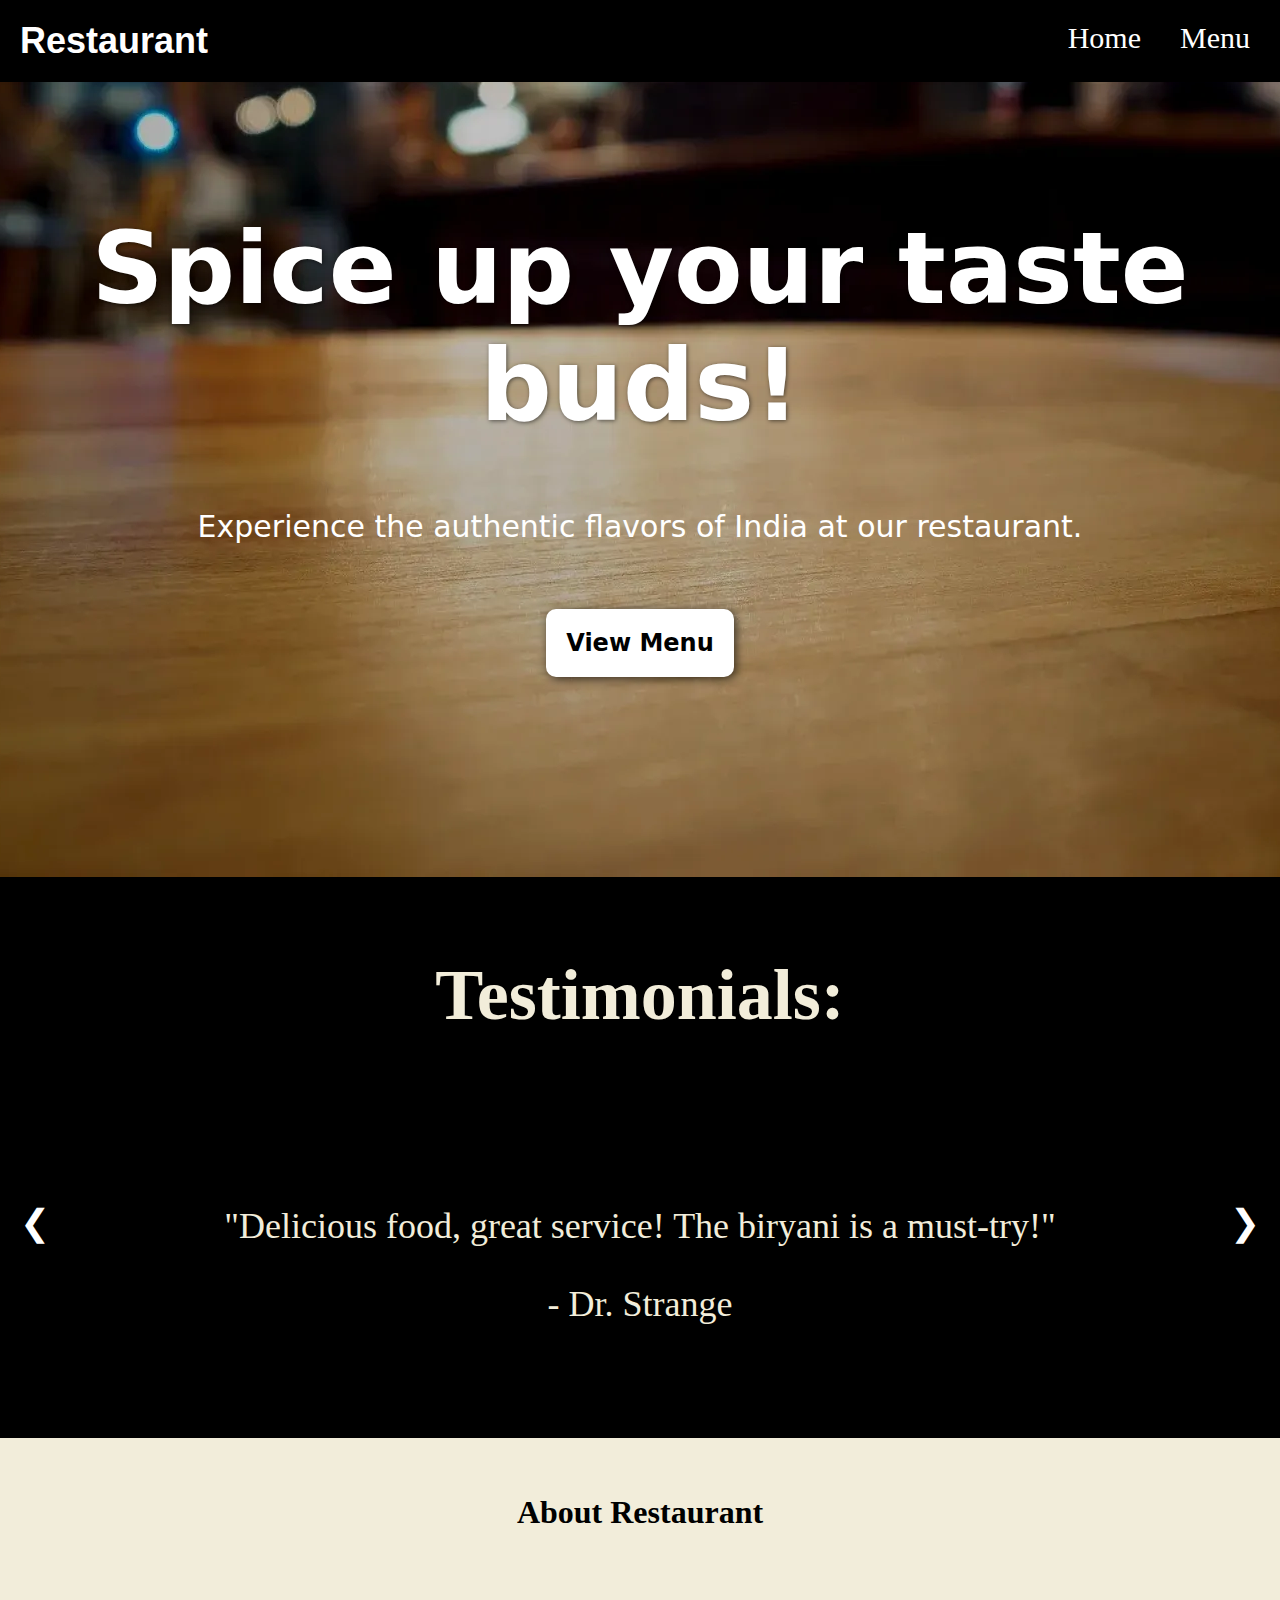
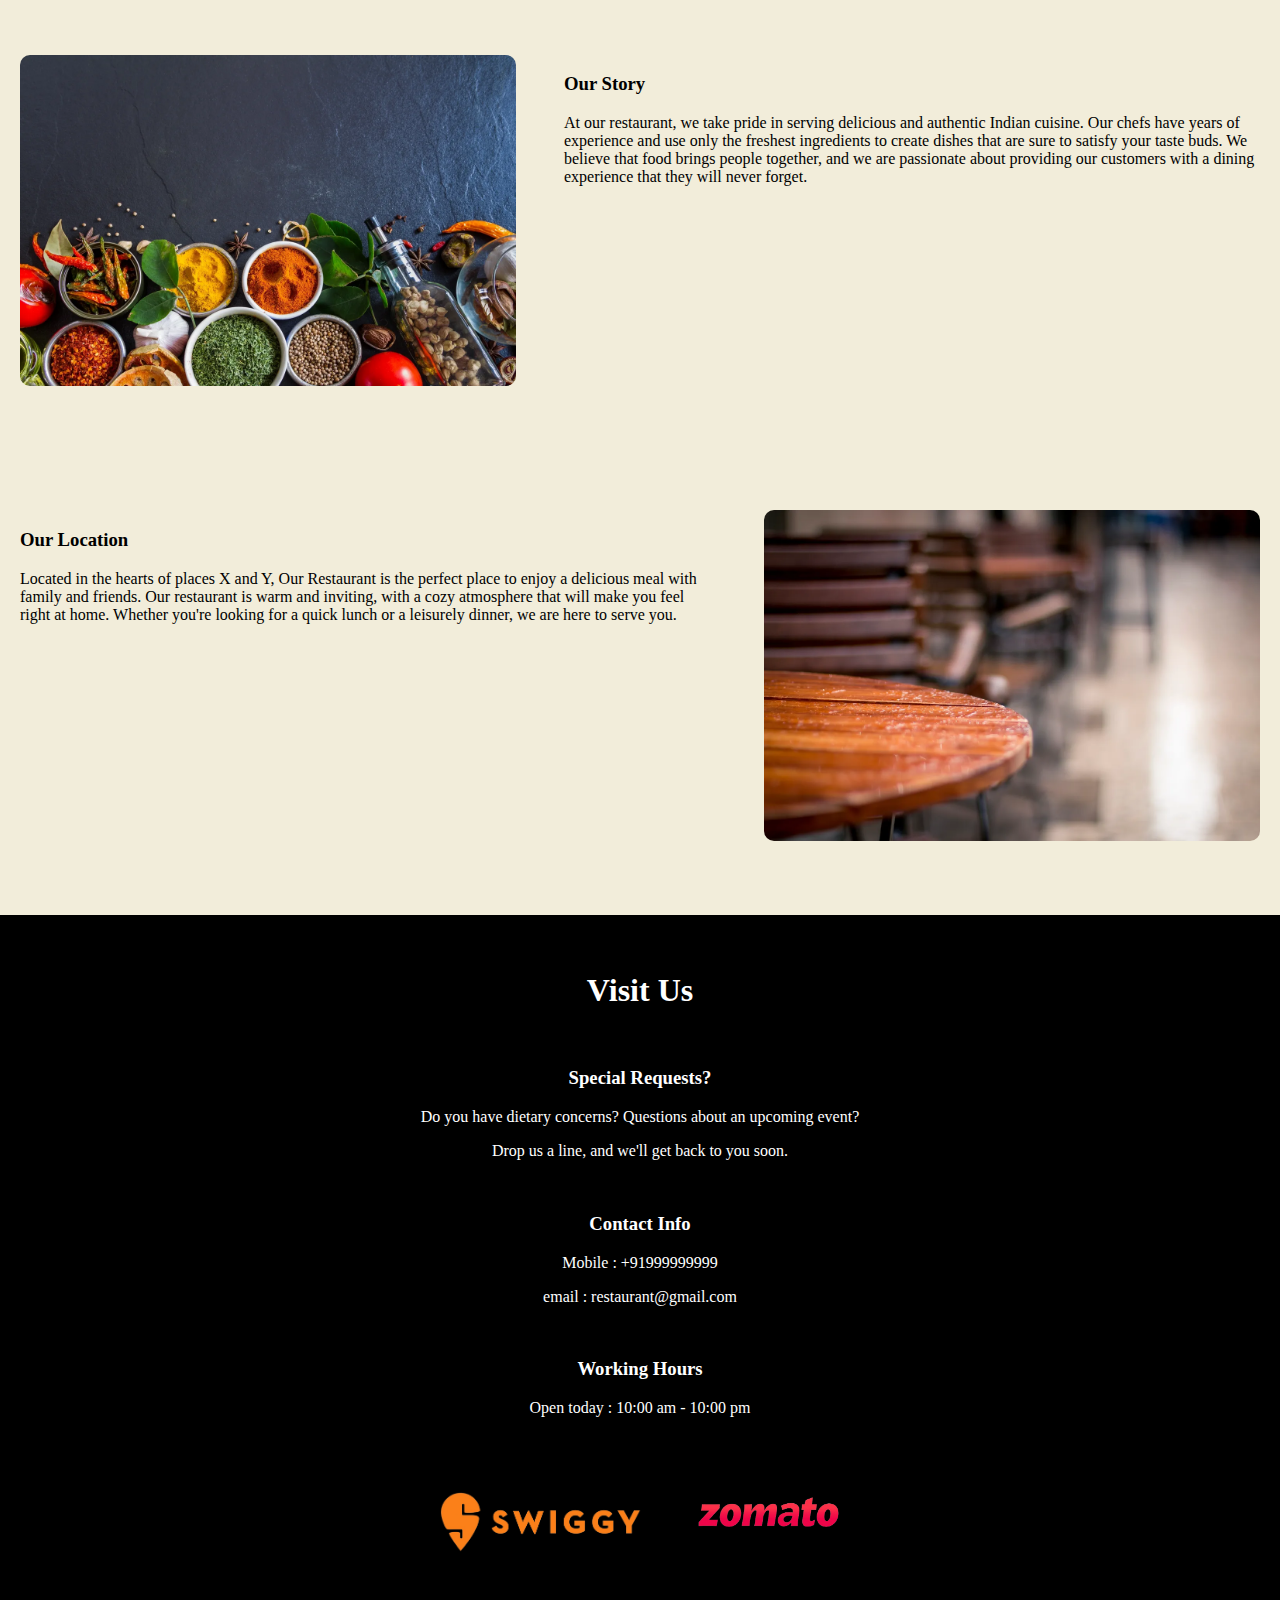
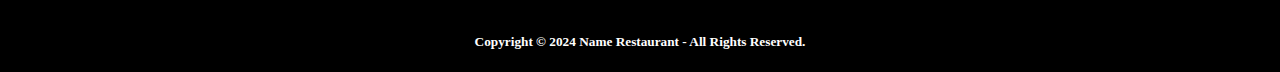
<file: index.html>
<!DOCTYPE html>
<html lang="en">
<head>
    <meta charset="UTF-8">
    <meta name="viewport" content="width=device-width, initial-scale=1.0">
    <title>Restaurant</title>
    <link rel="stylesheet" href="styles/index.css">
</head>
<body>
    <header>
    <div class="header">
        <div class="header-logo">Restaurant</div>
        <div class="header-links">
            <a href="index.html">Home</a>
            <a href="menu.html">Menu</a>
        </div>
    </div>
    </header>
    
    <main>
    <div class="intro-section">
        <h1>Spice up your taste buds!</h1><br>
        <p>Experience the authentic flavors of India at our restaurant.</p><br>
        <div onclick="Menu()" class="view-menu-button">View Menu</div>
    </div>

        
    <div class="testimonial-container">
        <h1>Testimonials:</h1><br>
        <!-- Testimonial 1 -->
        <div class="testimonial active">
            <p>"Delicious food, great service! The biryani is a must-try!"</p>
            <p>- Dr. Strange</p>
        </div>
    
        <!-- Testimonial 2 -->
        <div class="testimonial">
            <p>"Amazing flavors! The naan was so soft and tasty."</p>
            <p>- Spider Man</p>
        </div>
    
        <!-- Testimonial 3 -->
        <div class="testimonial">
            <p>"Best Indian cuisine in town! The tandoori chicken was fantastic."</p>
            <p>- Iron Man</p>
        </div>

        <!-- Testimonial 4 -->
        <div class="testimonial">
            <p>"Incredible food and exceptional service! The biryani was packed with flavor, and the staff were so welcoming. Can't wait to visit again!"</p>
            <p>- Captain America</p>
        </div>


        <!-- Previous and Next buttons -->
        <div class="prev" onclick="changeTestimonial(-1)">❮</div>
        <div class="next" onclick="changeTestimonial(1)">❯</div>
    </div>

    <div class="about-section">
        <br><br>
        <h1>About Restaurant</h1>
        <div class="side-by-side-section">
            <img src="media/1.webp" alt="">
            <div>
                <h3>Our Story</h3>
                <p>At our restaurant, we take pride in serving delicious and authentic Indian cuisine. Our chefs have years of experience and use only the freshest ingredients to create dishes that are sure to satisfy your taste buds. We believe that food brings people together, and we are passionate about providing our customers with a dining experience that they will never forget.</p>
            </div>
        </div>

        <div class="side-by-side-section">
            <div>
                <h3>Our Location</h3>
                <p>Located in the hearts of places X and Y, Our Restaurant is the perfect place to enjoy a delicious meal with family and friends. Our restaurant is warm and inviting, with a cozy atmosphere that will make you feel right at home. Whether you're looking for a quick lunch or a leisurely dinner, we are here to serve you.</p>
            </div>
            <img src="media/2.webp" alt="">
        </div>
        <br><br><br>

    </div>


    </main>

    <footer>
        <br><br>
        <h1>Visit Us</h1>
        <br>
        <h3>Special Requests?</h3>
        <p>Do you have dietary concerns? Questions about an upcoming event?</p><p> Drop us a line, and we'll get back to you soon.</p>
        <br>
        <h3>Contact Info</h3>
        <p>Mobile : +91999999999</p>
        <p>email : restaurant@gmail.com</p>
        <br>
        <h3>Working Hours</h3>
        <p>Open today :  10:00 am - 10:00 pm</p>
        <br>
        <button onclick="Swiggy()">
            <img class="swiggy-logo" src="media/swiggy.png" alt="">
        </button>
        <button onclick="Zomato()">
            <img class="zomato-logo" src="media/zomato.png" alt="">
        </button>
        <br><br>
        <br>
        <h5>Copyright © 2024 Name Restaurant - All Rights Reserved.</h5>
    </footer>


    <script src="script/home.js"></script>
</body>
</html>
</file>
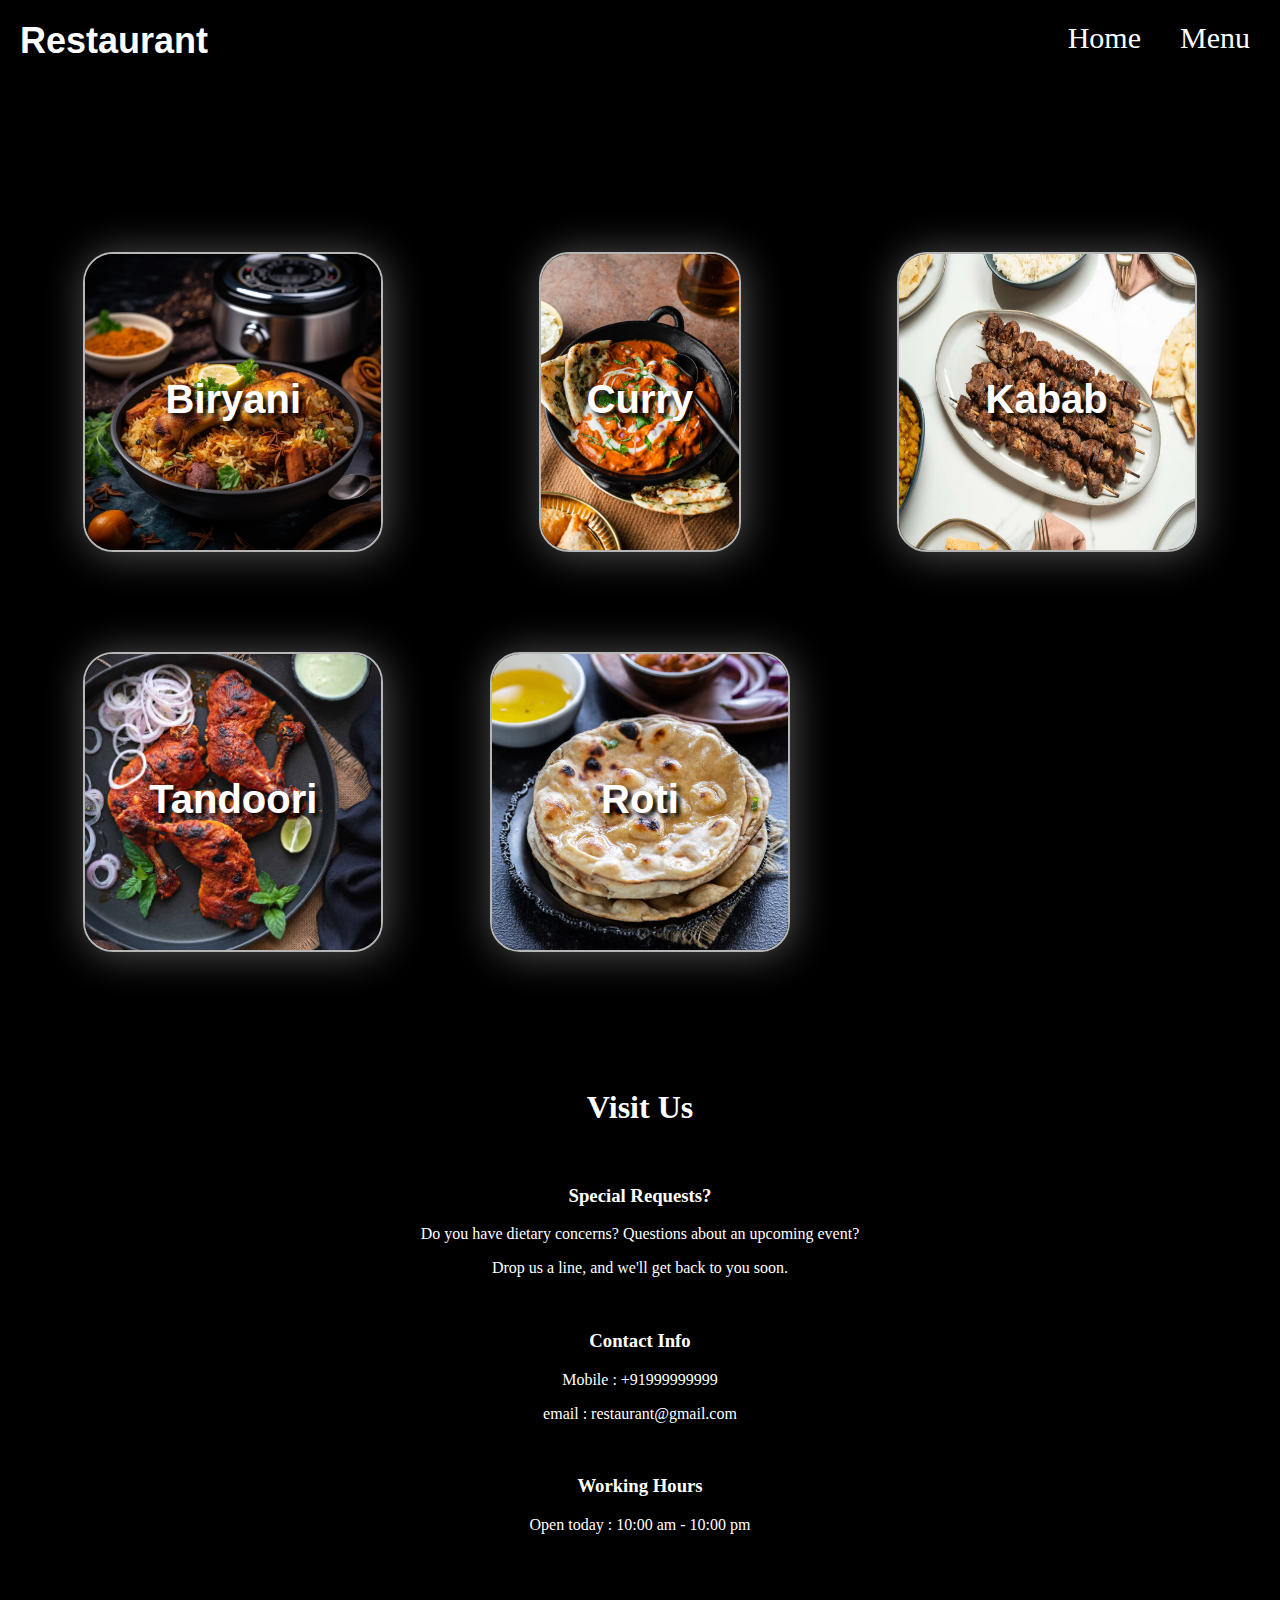
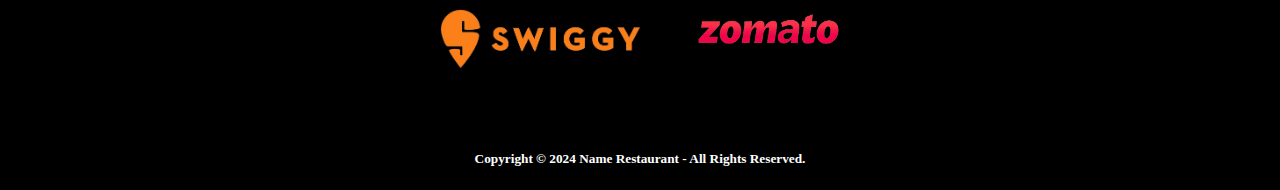
<file: menu.html>
<!DOCTYPE html>
<html lang="en">
<head>
    <meta charset="UTF-8">
    <meta name="viewport" content="width=device-width, initial-scale=1.0">
    <title>Menu</title>
    <link rel="stylesheet" href="styles/menu.css">
</head>

<body>
    <header>
        <div class="header">
            <div class="header-logo">Restaurant</div>
            <div class="header-links">
                <a href="index.html">Home</a>
                <a href="menu.html">Menu</a>
            </div>
        </div>
    </header>

    <main>
        <br><br><br><br><br>
        <div class="grid-container">
            
            <div class="grid-item">
                <img src="media/biryani.jpeg" alt="Biryani">
                <a href="menu/biryani.html">Biryani</a>
            </div>
            <div class="grid-item">
                <img src="media/curry.jpg" alt="Biryani">
                <a href="menu/curry.html">Curry</a>
            </div>
            <div class="grid-item">
                <img src="media/kabab.jpg" alt="Biryani">
                <a href="menu/kabab.html">Kabab</a>
            </div>
            <div class="grid-item">
                <img src="media/tandoori.jpg" alt="Biryani">
                <a href="menu/tandoori.html">Tandoori</a>
            </div>
            <div class="grid-item">
                <img src="media/roti.jpg" alt="Biryani">
                <a href="menu/roti.html">Roti</a>
            </div>

        </div>


    </main>



    <footer>
        <br><br>
        <h1>Visit Us</h1>
        <br>
        <h3>Special Requests?</h3>
        <p>Do you have dietary concerns? Questions about an upcoming event?</p><p> Drop us a line, and we'll get back to you soon.</p>
        <br>
        <h3>Contact Info</h3>
        <p>Mobile : +91999999999</p>
        <p>email : restaurant@gmail.com</p>
        <br>
        <h3>Working Hours</h3>
        <p>Open today :  10:00 am - 10:00 pm</p>
        <br>
        <button onclick="Swiggy()">
            <img class="swiggy-logo" src="media/swiggy.png" alt="">
        </button>
        <button onclick="Zomato()">
            <img class="zomato-logo" src="media/zomato.png" alt="">
        </button>
        <br><br>
        <br>
        <h5>Copyright © 2024 Name Restaurant - All Rights Reserved.</h5>
    </footer>
    <script src="script/menu.js"></script>
    
</body>
</html>
</file>
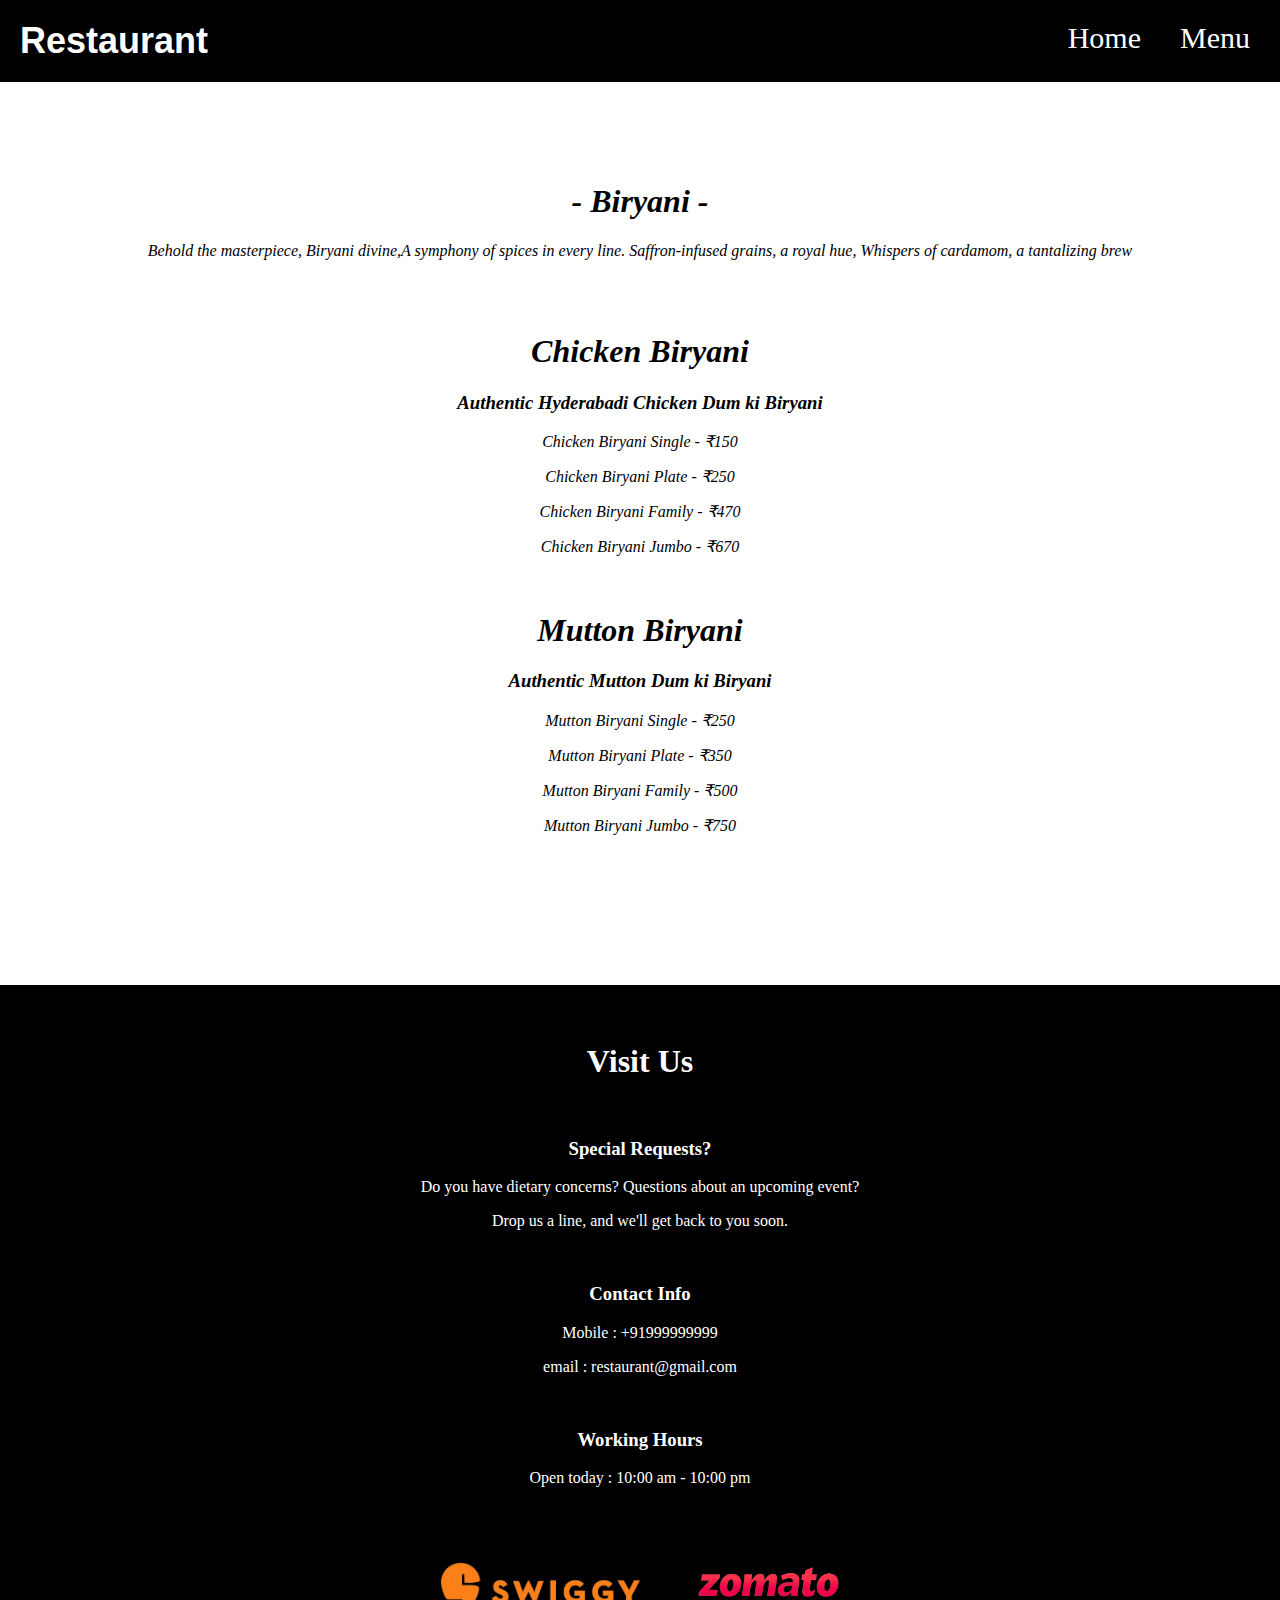
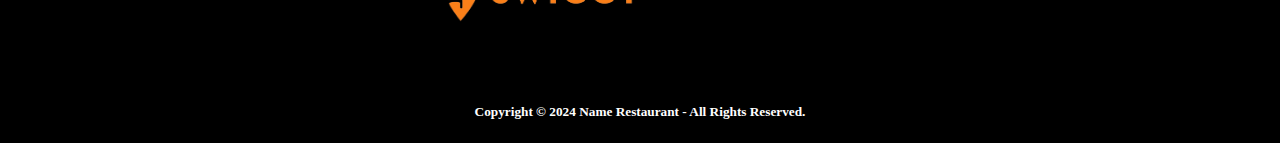
<file: menu/biryani.html>
<!DOCTYPE html>
<html lang="en">
<head>
    <meta charset="UTF-8">
    <meta name="viewport" content="width=device-width, initial-scale=1.0">
    <title>Biryani</title>
    <link rel="stylesheet" href="../styles/dishes.css">
</head>
<body>
    <header>
    <div class="header">
        <div class="header-logo">Restaurant</div>
        <div class="header-links">
            <a href="../index.html">Home</a>
            <a href="../menu.html">Menu</a>
        </div>
    </div>
    </header>
    
    <main>
        <div class="dish-info">
        <h1>-   Biryani   -</h1>
        
        <p>Behold the masterpiece, Biryani divine,A symphony of spices in every line. Saffron-infused grains, a royal hue, Whispers of cardamom, a tantalizing brew</p>
        </div>
        <br><br>
        
        <div class="dish">
            <h1>Chicken Biryani</h1>
            <h3>Authentic Hyderabadi Chicken Dum ki Biryani</h3>
            <p>Chicken Biryani Single - ₹150</p>
            <p>Chicken Biryani Plate - ₹250</p>
            <p>Chicken Biryani Family - ₹470</p>
            <p>Chicken Biryani Jumbo - ₹670</p>
        </div><br>
        <div class="dish">
            <h1>Mutton Biryani</h1>
            <h3>Authentic Mutton Dum ki Biryani</h3>
            <p>Mutton Biryani Single - ₹250</p>
            <p>Mutton Biryani Plate - ₹350</p>
            <p>Mutton Biryani Family - ₹500</p>
            <p>Mutton Biryani Jumbo - ₹750</p>
        </div><br>
            <br><br>

    </main>

    <footer>
        <br><br>
        <h1>Visit Us</h1>
        <br>
        <h3>Special Requests?</h3>
        <p>Do you have dietary concerns? Questions about an upcoming event?</p><p> Drop us a line, and we'll get back to you soon.</p>
        <br>
        <h3>Contact Info</h3>
        <p>Mobile : +91999999999</p>
        <p>email : restaurant@gmail.com</p>
        <br>
        <h3>Working Hours</h3>
        <p>Open today :  10:00 am - 10:00 pm</p>
        <br>
        <button onclick="Swiggy()">
            <img class="swiggy-logo" src="../media/swiggy.png" alt="">
        </button>
        <button onclick="Zomato()">
            <img class="zomato-logo" src="../media/zomato.png" alt="">
        </button>
        <br><br>
        <br>
        <h5>Copyright © 2024 Name Restaurant - All Rights Reserved.</h5>
    </footer>


    <script src="../script/menu.js"></script>
</body>
</html>
</file>
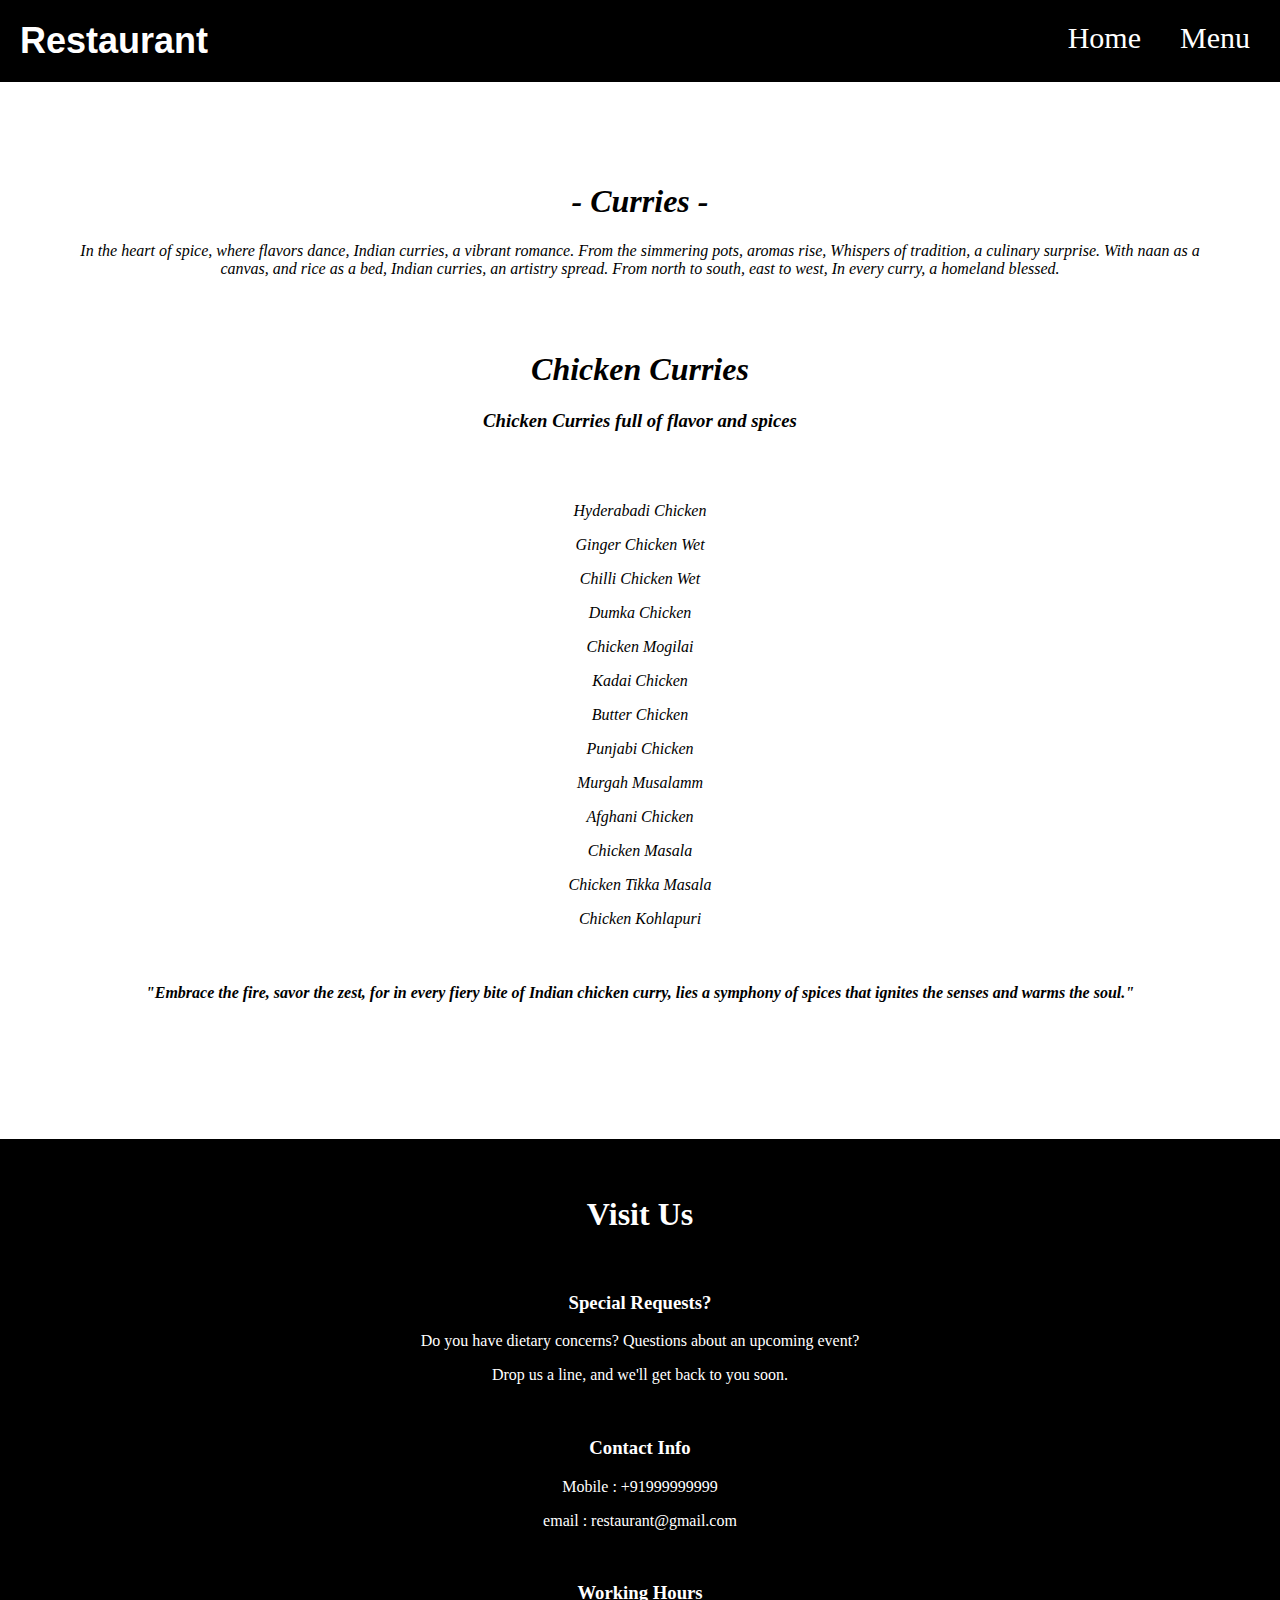
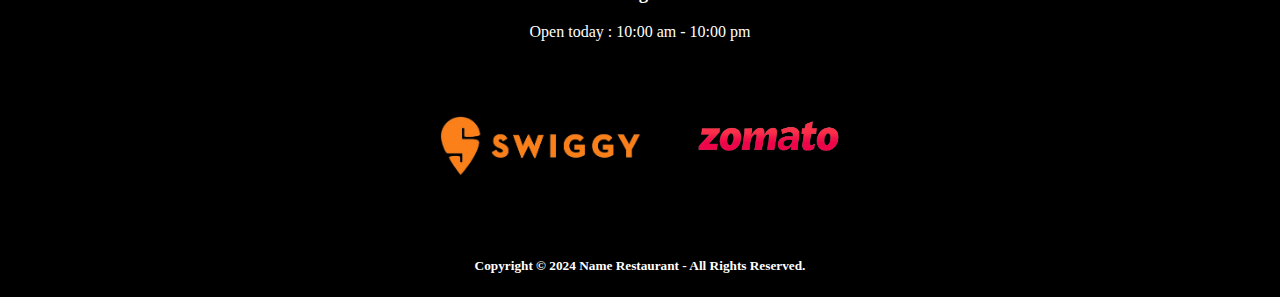
<file: menu/curry.html>
<!DOCTYPE html>
<html lang="en">
<head>
    <meta charset="UTF-8">
    <meta name="viewport" content="width=device-width, initial-scale=1.0">
    <title>Curries</title>
    <link rel="stylesheet" href="../styles/dishes.css">
</head>
<body>
    <header>
    <div class="header">
        <div class="header-logo">Restaurant</div>
        <div class="header-links">
            <a href="../index.html">Home</a>
            <a href="../menu.html">Menu</a>
        </div>
    </div>
    </header>
    
    <main>
        <div class="dish-info">
        <h1>-   Curries   -</h1>
        
        <p>In the heart of spice, where flavors dance,
            Indian curries, a vibrant romance.
            From the simmering pots, aromas rise,
            Whispers of tradition, a culinary surprise.
            With naan as a canvas, and rice as a bed,
            Indian curries, an artistry spread.
            From north to south, east to west,
            In every curry, a homeland blessed.
        </p>
        </div>
        
        <br><br>
        
        <div class="dish">
            <h1>Chicken Curries</h1>
            <h3>Chicken Curries full of flavor and spices</h3><br><br>
            <p>Hyderabadi Chicken</p>
            <p>Ginger Chicken Wet</p>
            <p>Chilli Chicken Wet</p>
            <p>Dumka Chicken</p>
            <p>Chicken Mogilai</p>
            <p>Kadai Chicken</p>
            <p>Butter Chicken</p>
            <p>Punjabi Chicken</p>
            <p>Murgah Musalamm</p>
            <p>Afghani Chicken</p>
            <p>Chicken Masala</p>
            <p>Chicken Tikka Masala</p>
            <p>Chicken Kohlapuri</p>
        </div><br>
        <h4>"Embrace the fire, savor the zest, for in every fiery bite of Indian chicken curry, lies a symphony of spices that ignites the senses and warms the soul."</h4>
            <br><br>

    </main>

    <footer>
        <br><br>
        <h1>Visit Us</h1>
        <br>
        <h3>Special Requests?</h3>
        <p>Do you have dietary concerns? Questions about an upcoming event?</p><p> Drop us a line, and we'll get back to you soon.</p>
        <br>
        <h3>Contact Info</h3>
        <p>Mobile : +91999999999</p>
        <p>email : restaurant@gmail.com</p>
        <br>
        <h3>Working Hours</h3>
        <p>Open today :  10:00 am - 10:00 pm</p>
        <br>
        <button onclick="Swiggy()">
            <img class="swiggy-logo" src="../media/swiggy.png" alt="">
        </button>
        <button onclick="Zomato()">
            <img class="zomato-logo" src="../media/zomato.png" alt="">
        </button>
        <br><br>
        <br>
        <h5>Copyright © 2024 Name Restaurant - All Rights Reserved.</h5>
    </footer>


    <script src="../script/menu.js"></script>
</body>
</html>
</file>
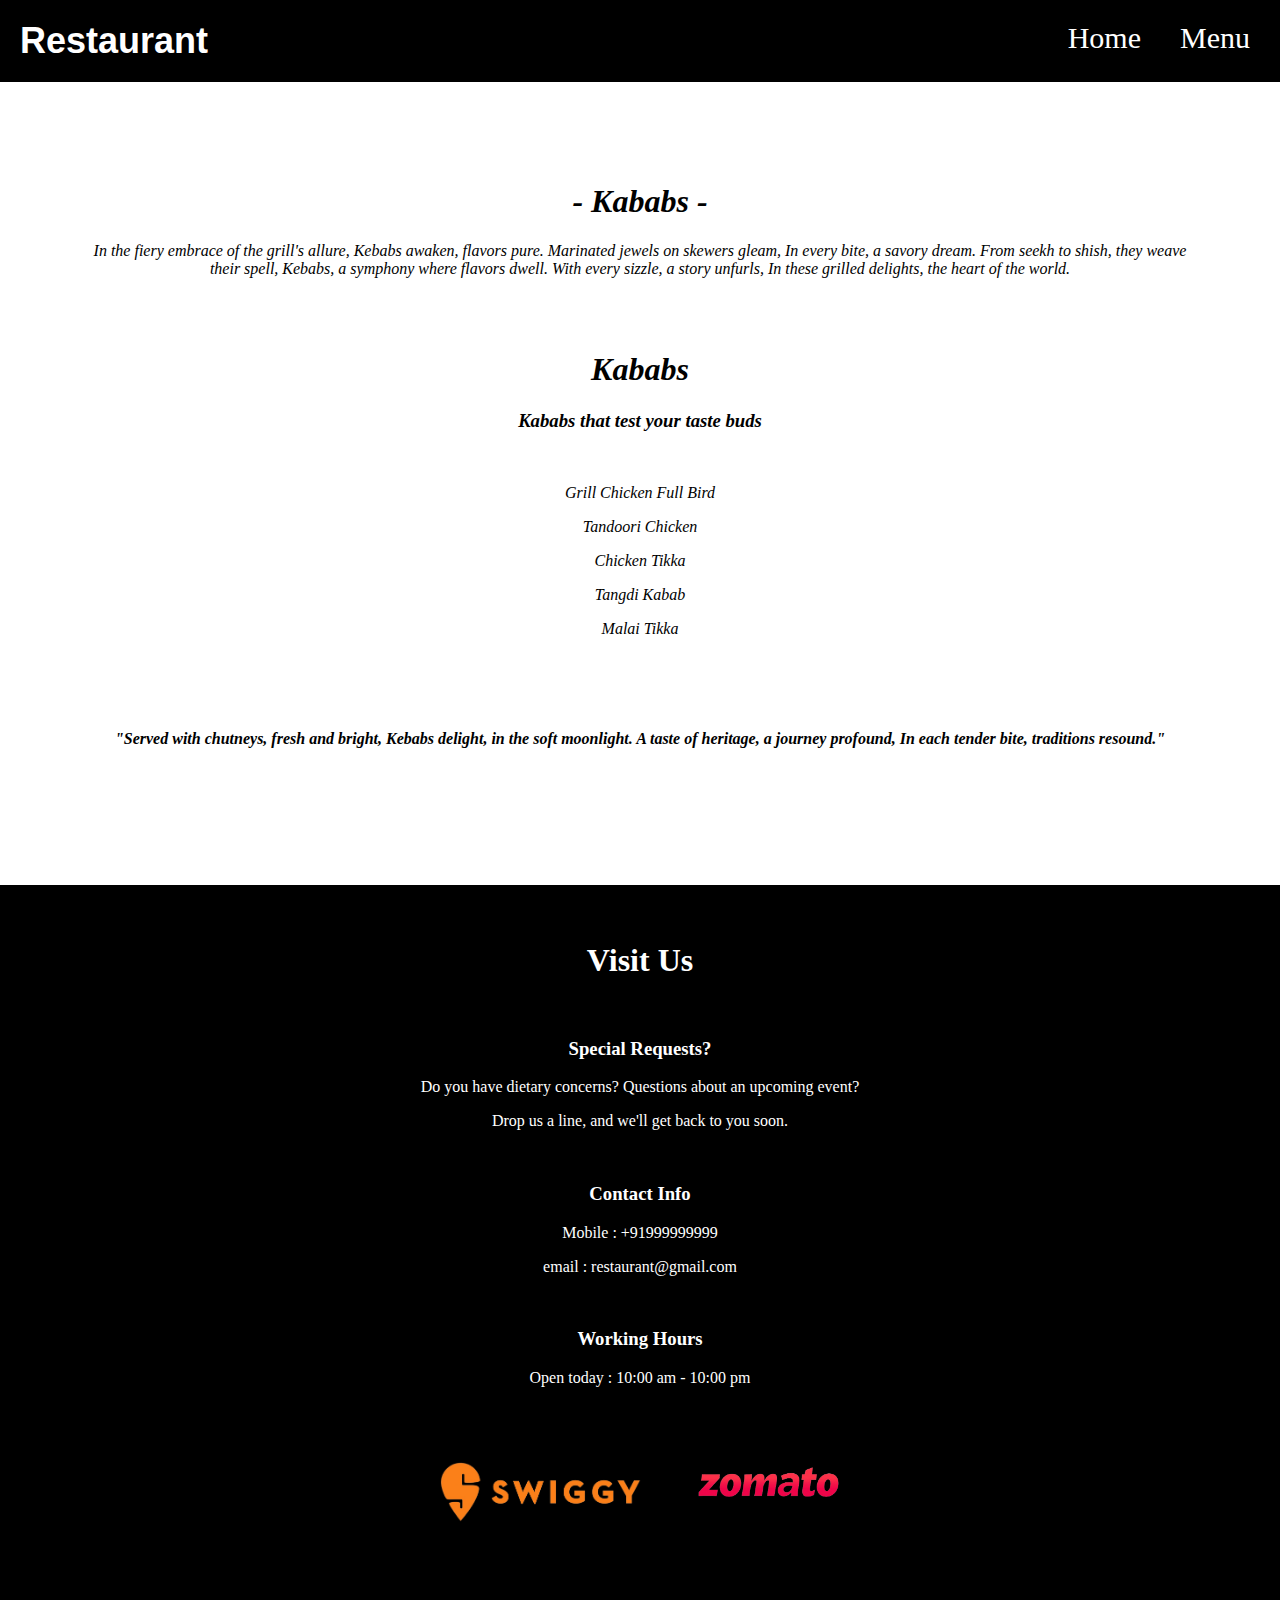
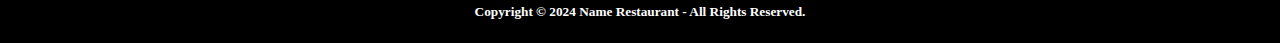
<file: menu/kabab.html>
<!DOCTYPE html>
<html lang="en">
<head>
    <meta charset="UTF-8">
    <meta name="viewport" content="width=device-width, initial-scale=1.0">
    <title>Kababs</title>
    <link rel="stylesheet" href="../styles/dishes.css">
</head>
<body>
    <header>
    <div class="header">
        <div class="header-logo">Restaurant</div>
        <div class="header-links">
            <a href="../index.html">Home</a>
            <a href="../menu.html">Menu</a>
        </div>
    </div>
    </header>
    
    <main>
        <div class="dish-info">
        <h1>-   Kababs   -</h1>
        
        <p>In the fiery embrace of the grill's allure,
            Kebabs awaken, flavors pure.
            Marinated jewels on skewers gleam,
            In every bite, a savory dream.
            From seekh to shish, they weave their spell,
            Kebabs, a symphony where flavors dwell.
            With every sizzle, a story unfurls,
            In these grilled delights, the heart of the world.            
        </p>
        </div>
        
        <br><br>
        
        <div class="dish">
            <h1>Kababs</h1>
            <h3>Kababs that test your taste buds</h3><br>

            <p>Grill Chicken Full Bird</p>
            <p>Tandoori Chicken</p>
            <p>Chicken Tikka</p>
            <p>Tangdi Kabab</p>
            <p>Malai Tikka</p>
        </div><br><br><br>
        <div>
            <h4>"Served with chutneys, fresh and bright,
                Kebabs delight, in the soft moonlight.
                A taste of heritage, a journey profound,
                In each tender bite, traditions resound."</h4>
        </div>
        <br><br>

    </main>

    <footer>
        <br><br>
        <h1>Visit Us</h1>
        <br>
        <h3>Special Requests?</h3>
        <p>Do you have dietary concerns? Questions about an upcoming event?</p><p> Drop us a line, and we'll get back to you soon.</p>
        <br>
        <h3>Contact Info</h3>
        <p>Mobile : +91999999999</p>
        <p>email : restaurant@gmail.com</p>
        <br>
        <h3>Working Hours</h3>
        <p>Open today :  10:00 am - 10:00 pm</p>
        <br>
        <button onclick="Swiggy()">
            <img class="swiggy-logo" src="../media/swiggy.png" alt="">
        </button>
        <button onclick="Zomato()">
            <img class="zomato-logo" src="../media/zomato.png" alt="">
        </button>
        <br><br>
        <br>
        <h5>Copyright © 2024 Name Restaurant - All Rights Reserved.</h5>
    </footer>


    <script src="../script/menu.js"></script>
</body>
</html>
</file>
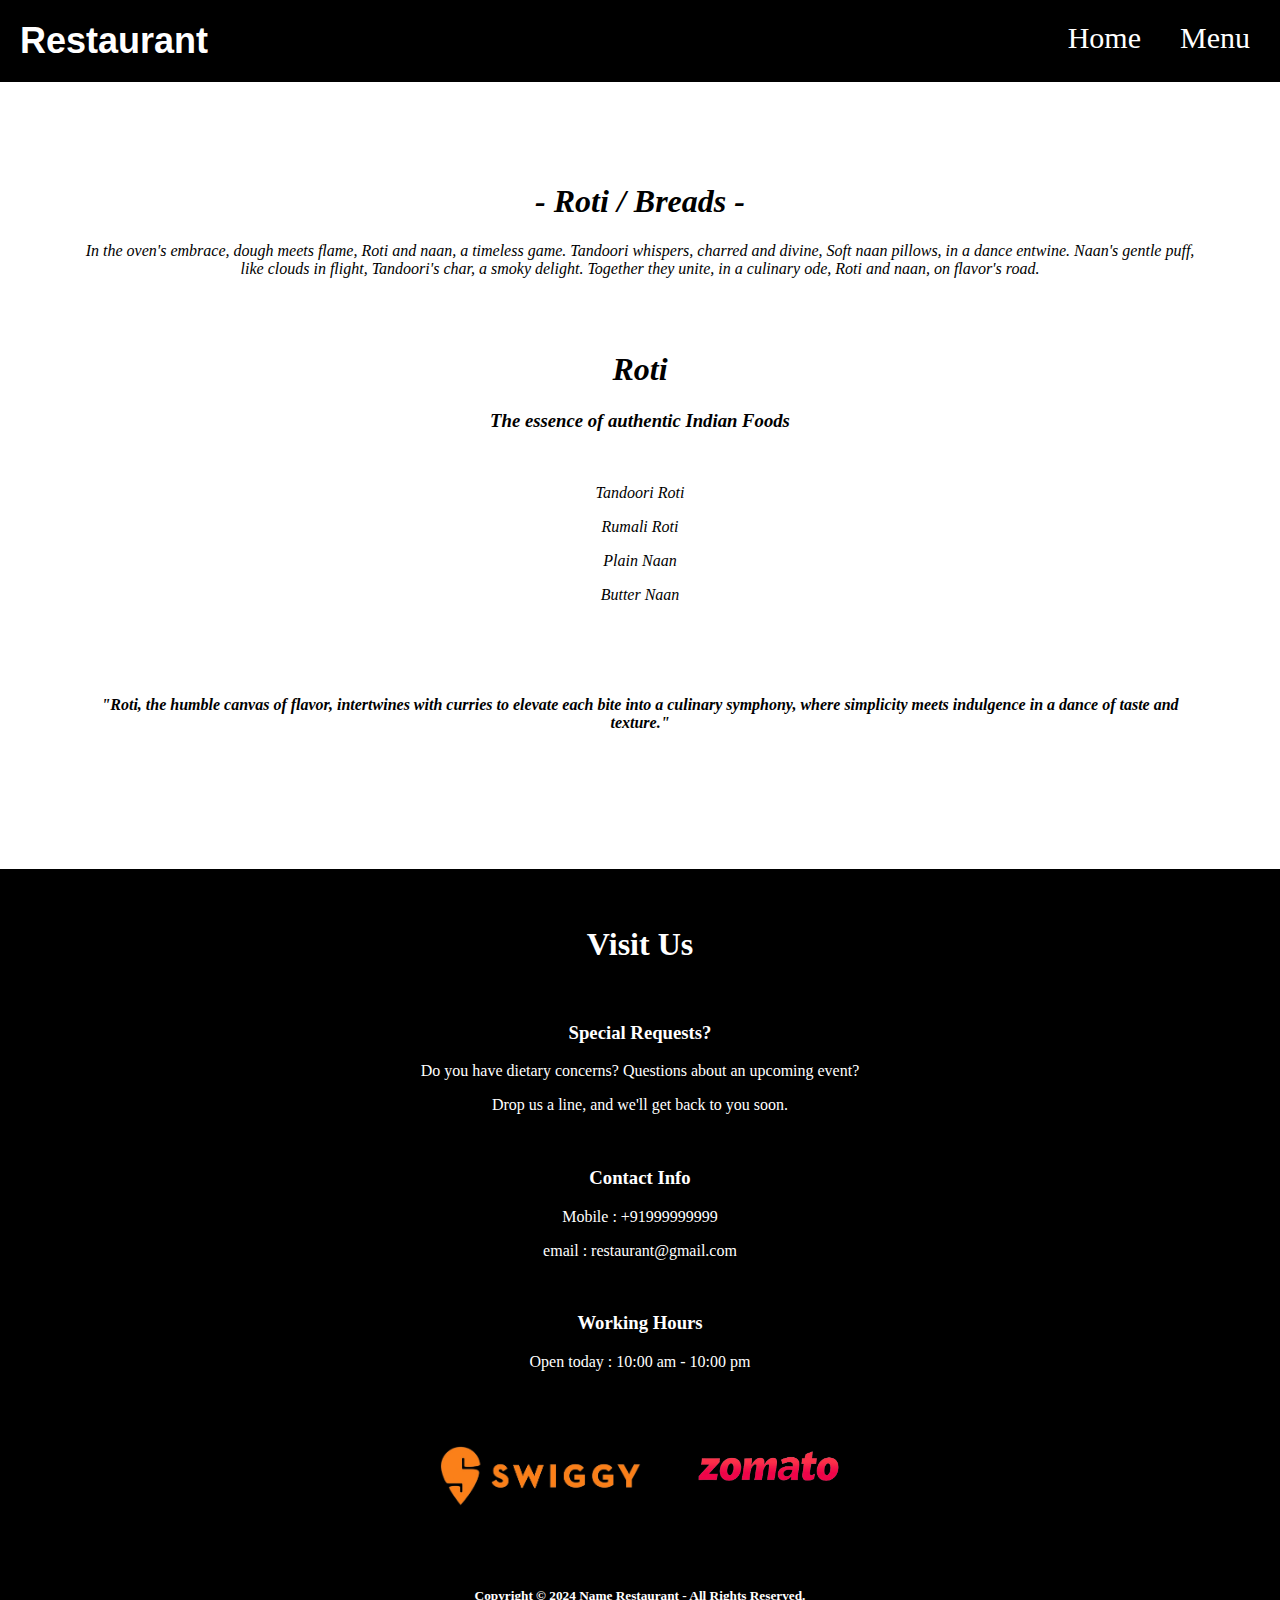
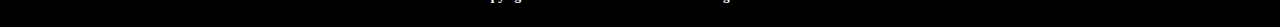
<file: menu/roti.html>
<!DOCTYPE html>
<html lang="en">
<head>
    <meta charset="UTF-8">
    <meta name="viewport" content="width=device-width, initial-scale=1.0">
    <title>Roti</title>
    <link rel="stylesheet" href="../styles/dishes.css">
</head>
<body>
    <header>
    <div class="header">
        <div class="header-logo">Restaurant</div>
        <div class="header-links">
            <a href="../index.html">Home</a>
            <a href="../menu.html">Menu</a>
        </div>
    </div>
    </header>
    
    <main>
        <div class="dish-info">
        <h1>-   Roti / Breads   -</h1>
        
        <p>In the oven's embrace, dough meets flame,
            Roti and naan, a timeless game.
            Tandoori whispers, charred and divine,
            Soft naan pillows, in a dance entwine.
            Naan's gentle puff, like clouds in flight,
            Tandoori's char, a smoky delight.
            Together they unite, in a culinary ode,
            Roti and naan, on flavor's road.
                      
        </p>
        </div>
        
        <br><br>
        
        <div class="dish">
            <h1>Roti</h1>
            <h3>The essence of authentic Indian Foods</h3><br>

            <p>Tandoori Roti</p>
            <p>Rumali Roti</p>
            <p>Plain Naan</p>
            <p>Butter Naan</p>
        </div><br><br><br>
        <div>
            <h4>"Roti, the humble canvas of flavor, intertwines with curries to elevate each bite into a culinary symphony, where simplicity meets indulgence in a dance of taste and texture."</h4>
        </div>
        <br><br>

    </main>

    <footer>
        <br><br>
        <h1>Visit Us</h1>
        <br>
        <h3>Special Requests?</h3>
        <p>Do you have dietary concerns? Questions about an upcoming event?</p><p> Drop us a line, and we'll get back to you soon.</p>
        <br>
        <h3>Contact Info</h3>
        <p>Mobile : +91999999999</p>
        <p>email : restaurant@gmail.com</p>
        <br>
        <h3>Working Hours</h3>
        <p>Open today :  10:00 am - 10:00 pm</p>
        <br>
        <button onclick="Swiggy()">
            <img class="swiggy-logo" src="../media/swiggy.png" alt="">
        </button>
        <button onclick="Zomato()">
            <img class="zomato-logo" src="../media/zomato.png" alt="">
        </button>
        <br><br>
        <br>
        <h5>Copyright © 2024 Name Restaurant - All Rights Reserved.</h5>
    </footer>


    <script src="../script/menu.js"></script>
</body>
</html>
</file>
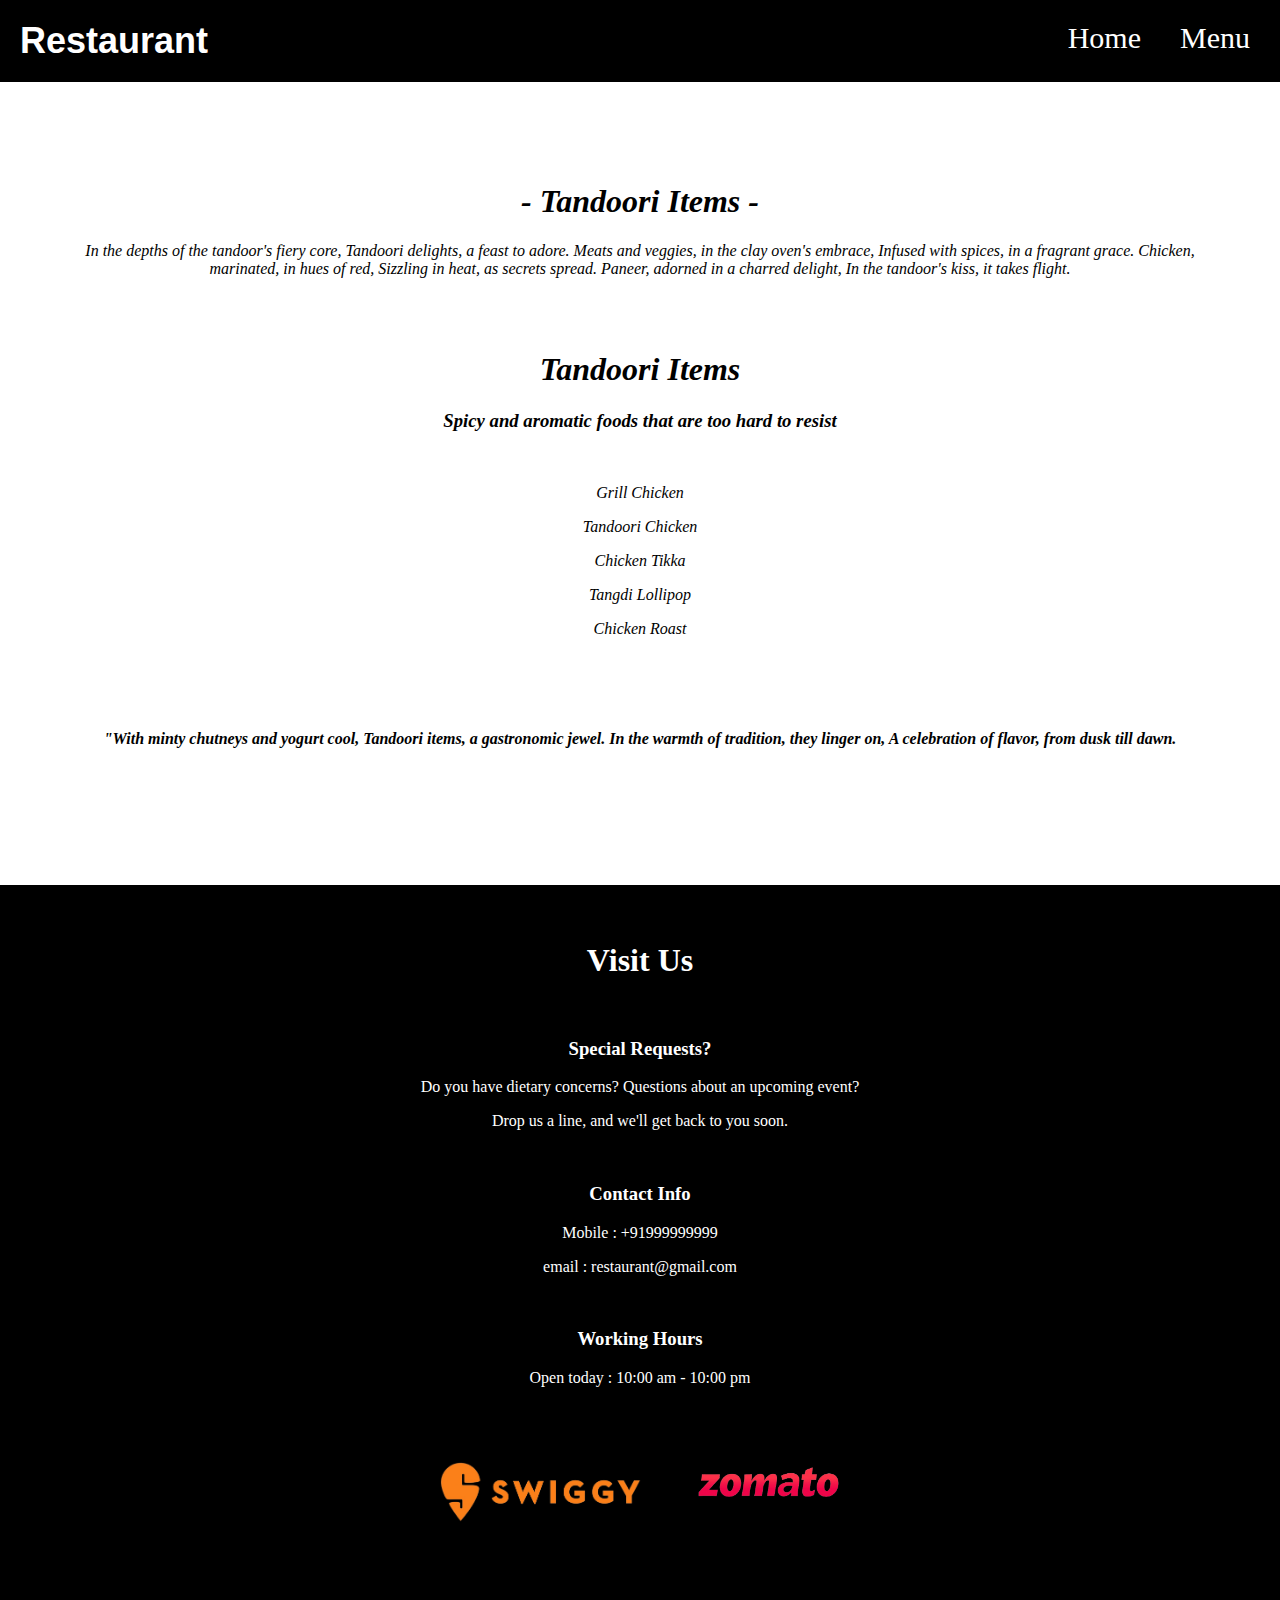
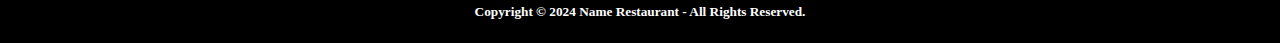
<file: menu/tandoori.html>
<!DOCTYPE html>
<html lang="en">
<head>
    <meta charset="UTF-8">
    <meta name="viewport" content="width=device-width, initial-scale=1.0">
    <title>Tandoori</title>
    <link rel="stylesheet" href="../styles/dishes.css">
</head>
<body>
    <header>
    <div class="header">
        <div class="header-logo">Restaurant</div>
        <div class="header-links">
            <a href="../index.html">Home</a>
            <a href="../menu.html">Menu</a>
        </div>
    </div>
    </header>
    
    <main>
        <div class="dish-info">
        <h1>-   Tandoori Items   -</h1>
        
        <p>In the depths of the tandoor's fiery core,
            Tandoori delights, a feast to adore.
            Meats and veggies, in the clay oven's embrace,
            Infused with spices, in a fragrant grace.
            
            Chicken, marinated, in hues of red,
            Sizzling in heat, as secrets spread.
            Paneer, adorned in a charred delight,
            In the tandoor's kiss, it takes flight.           
        </p>
        </div>
        
        <br><br>
        
        <div class="dish">
            <h1>Tandoori Items</h1>
            <h3>Spicy and aromatic foods that are too hard to resist </h3><br>

            <p>Grill Chicken</p>
            <p>Tandoori Chicken</p>
            <p>Chicken Tikka</p>
            <p>Tangdi Lollipop</p>
            <p>Chicken Roast</p>
        </div><br><br><br>
        <div>
            <h4>"With minty chutneys and yogurt cool,
                Tandoori items, a gastronomic jewel.
                In the warmth of tradition, they linger on,
                A celebration of flavor, from dusk till dawn.</div>
        <br><br>

    </main>

    <footer>
        <br><br>
        <h1>Visit Us</h1>
        <br>
        <h3>Special Requests?</h3>
        <p>Do you have dietary concerns? Questions about an upcoming event?</p><p> Drop us a line, and we'll get back to you soon.</p>
        <br>
        <h3>Contact Info</h3>
        <p>Mobile : +91999999999</p>
        <p>email : restaurant@gmail.com</p>
        <br>
        <h3>Working Hours</h3>
        <p>Open today :  10:00 am - 10:00 pm</p>
        <br>
        <button onclick="Swiggy()">
            <img class="swiggy-logo" src="../media/swiggy.png" alt="">
        </button>
        <button onclick="Zomato()">
            <img class="zomato-logo" src="../media/zomato.png" alt="">
        </button>
        <br><br>
        <br>
        <h5>Copyright © 2024 Name Restaurant - All Rights Reserved.</h5>
    </footer>


    <script src="../script/menu.js"></script>
</body>
</html>
</file>
<file: styles/index.css>
html,body{
    overflow-x: hidden;
}

body {
    padding: 0;
    margin: 0;
    background-color: black;
    color: white;
}

header {
    background-color: rgba(0, 0, 0, 0.771);
    position: relative;
    top: 0;
    display: flex;
    flex-direction: row;
    border-radius: 20px;
    border-top-left-radius: 0;
    border-top-right-radius: 0;
}

main {
    color: black;
}

.header-logo {
    display: inline-flex;
    margin: 0;
    padding: 20px;
    font-family: 'Franklin Gothic Medium', 'Arial Narrow', Arial, sans-serif;
    font-weight: bold;
    font-size: 36px;
    color: white;
}


.header-links {
    position: absolute;
    right: 20px;
    top: 25%;
}
.header-links a {
    color: white;
    text-decoration: none;
    padding: 10px;
    padding-left: 25px;
    font-size: 30px;
}
.header-links a:hover {
    scale: 1.1;
    text-shadow: 1px 1px 10px rgba(255, 255, 255, 0.549);
}


.intro-section {
    font-family: system-ui, -apple-system, BlinkMacSystemFont, 'Segoe UI', Roboto, Oxygen, Ubuntu, Cantarell, 'Open Sans', 'Helvetica Neue', sans-serif;
    background-image: url(../media/bg.webp);
    background-position: bottom;
    color: white;
    text-align: center;
    font-size: 30px;
    box-shadow: 2px 2px 10px rgba(0, 0, 0, 0.649);
    padding-bottom: 200px;
}

.intro-section h1 {
    color: white;
    text-shadow: 1px 1px 4px rgba(0, 0, 0, 0.549);
    text-align: center;
    padding-top: 10%;
    margin: 0;
    font-size: 100px;
}

.view-menu-button {
    background-color: white;
    color: black;
    display: inline-block;
    padding: 20px;
    border: none;
    border-radius: 10px;
    font-size: 24px;
    font-weight: bold;
    box-shadow: 2px 2px 10px rgba(0, 0, 0, 0.638);
}
.view-menu-button:hover {
    scale: 1.2;
    cursor: pointer;
}



/*              about us section               */
.about-section {
    background-color: #F2EDDA;
    padding: 20px;
}
.about-section h1 {
    margin: 0;
    text-align: center;
}

.side-by-side-section {
    margin-top: 10%;
    justify-content: center;
    display: flex;
    column-gap: 3rem;
    vertical-align: bottom;
}

.side-by-side-section img{
    width: 40%;
    object-fit: cover;
    border-radius: 10px;
    display: inline-block;
}
.side-by-side-section div {
    display: inline-block;
    width: 700px;
    padding: 0px;
}




    /* Styles for testimonial container */
    .testimonial-container {
        font-family: 'Times New Roman', Times, serif;
        color: #F2EDDA;
        font-size: 36px;
        margin: 0;
        padding: 6vw;
        text-align: center;
        position: relative;
    }
    .testimonial-container h1 {
        padding: 0;
        margin: 0;
        margin-bottom: 10vh;
    }

    /* Style for testimonials */
    .testimonial {
        display: none;
    }

    /* Style for active testimonial */
    .testimonial.active {
        display: block;
    }

    /* Style for previous and next buttons */
    .prev, .next {
        cursor: pointer;
        position: absolute;
        top: 60%;
        transform: translateY(-50%);
        color: #ffffff;
        padding: 10px;
        margin: 10px;
    }

    .prev:hover, .next:hover {
        scale: 1.3;
    }

    /* Positioning for previous and next buttons */
    .prev {
        left: 0;
    }

    .next {
        right: 0;
    }







footer {
    text-align: center;
}

footer button {
    background-color: black;
    border: none;
    margin: 20px;
    cursor: pointer;

}

.swiggy-logo{
    height: 60px;
}
.zomato-logo{
    height: 80px;
}

footer button:hover {
    scale: 1.3;
}
footer button:active{
    scale: 1.3;
}



  @media screen and (max-width: 800px) {
    .left, .main, .right {
      width: 100%; /* The width is 100%, when the viewport is 800px or smaller */
    }
    .about-section img {
        display: none;
    }
    .testimonial-container{
        font-size: 24px;
    }
    .header-logo {
        font-size: 26px;
    }
    .header-links a {
        font-size: 20px;
    }
  }

  @media screen and (max-width: 400px) {
    .header-logo {
        font-size: 24px;
    }
    .header-links a {
        padding: 10px;
        font-size: 16px;
    }
  }
</file>
<file: styles/menu.css>
html,body{
    overflow-x: hidden;
}

body {
    padding: 0;
    margin: 0;
    background-color: black;
    color: white;
}

header {
    background-color: rgba(0, 0, 0, 0.771);
    position: relative;
    top: 0;
    display: flex;
    flex-direction: row;
    border-radius: 20px;
    border-top-left-radius: 0;
    border-top-right-radius: 0;
}

main {
    color: black;
}

.header-logo {
    display: inline-flex;
    margin: 0;
    padding: 20px;
    font-family: 'Franklin Gothic Medium', 'Arial Narrow', Arial, sans-serif;
    font-weight: bold;
    font-size: 36px;
    color: white;
}


.header-links {
    position: absolute;
    right: 20px;
    top: 25%;
}
.header-links a {
    color: white;
    text-decoration: none;
    padding: 10px;
    padding-left: 25px;
    font-size: 30px;
}
.header-links a:hover {
    scale: 1.1;
    text-shadow: 1px 1px 10px rgba(255, 255, 255, 0.549);

}

main {
    overflow: hidden;
    padding: 5rem;
}
.grid-container {
    display: grid;
    grid-template-columns: repeat(3,1fr);
    gap: 100px;
}
.grid-item {
    position: relative;
    display: flex;
    justify-content: center;
    height: 300px;
    width: 100%;
}
.grid-item:hover {
    scale: 1.1;
    transition: all 0.15s ease;
}

.grid-item img{
    border-radius: 30px;
    border: 2px solid rgba(255, 255, 255, 0.716);
    box-shadow: 2px 2px 40px rgba(255, 255, 255, 0.327);
}
.grid-item a {
    position: absolute;
    text-decoration: none;
    color: white;
    text-shadow: 4px 4px 4px black;
    font-family: Arial, sans-serif;
    font-size: 40px;
    font-weight: bold;
    padding-top: 125px;
}





footer {
    text-align: center;
}

footer button {
    background-color: black;
    border: none;
    margin: 20px;
}

.swiggy-logo{
    height: 60px;
}
.zomato-logo{
    height: 80px;
}

footer button:hover {
    scale: 1.3;
    cursor: pointer;
}
footer button:active{
    scale: 1.3;
}


@media (max-width: 1024px) {
    .grid-container{
        grid-template-columns: repeat(2,1fr);
    }
}

@media (max-width: 800px) {
    main {
        padding: 1vw;
    }
    .grid-container {
        grid-template-columns: repeat(1, 1fr);
    }
    .header-logo {
        font-size: 26px;
    }
    .header-links a {
        font-size: 20px;
    }
}

@media screen and (max-width: 400px) {
    .header-logo {
        font-size: 24px;
    }
    .header-links a {
        padding: 10px;
        font-size: 16px;
    }
}
</file>
<file: styles/dishes.css>
html,body{
    overflow-x: hidden;
}

body {
    padding: 0;
    margin: 0;
    background-color: black;
    color: white;
}

header {
    background-color: rgba(0, 0, 0, 0.771);
    position: relative;
    top: 0;
    display: flex;
    flex-direction: row;
    border-radius: 20px;
    border-top-left-radius: 0;
    border-top-right-radius: 0;
}

main {
    color: black;
}

.header-logo {
    display: inline-flex;
    margin: 0;
    padding: 20px;
    font-family: 'Franklin Gothic Medium', 'Arial Narrow', Arial, sans-serif;
    font-weight: bold;
    font-size: 36px;
    color: white;
}


.header-links {
    position: absolute;
    right: 20px;
    top: 25%;
}
.header-links a {
    color: white;
    text-decoration: none;
    padding: 10px;
    padding-left: 25px;
    font-size: 30px;
}
.header-links a:hover {
    scale: 1.1;
    text-shadow: 1px 1px 10px rgba(255, 255, 255, 0.549);
}

main {
    overflow: hidden;
    padding: 5rem;
    background-color: white;
    text-align: center;
    font-style: italic;
}



footer {
    text-align: center;
}

footer button {
    background-color: black;
    border: none;
    margin: 20px;
}

.swiggy-logo{
    height: 60px;
}
.zomato-logo{
    height: 80px;
}

footer button:hover {
    scale: 1.3;
    cursor: pointer;
}
footer button:active{
    scale: 1.3;
}





@media (max-width: 800px) {
    main {
        padding: 1.5rem;
    }
    .grid-container {
        grid-template-columns: repeat(1, 1fr);
    }
    .header-logo {
        font-size: 26px;
    }
    .header-links a {
        font-size: 20px;
    }
}

    @media screen and (max-width: 400px) {
    .header-logo {
        font-size: 24px;
    }
    .header-links a {
        padding: 10px;
        font-size: 16px;
    }
  }
</file>
